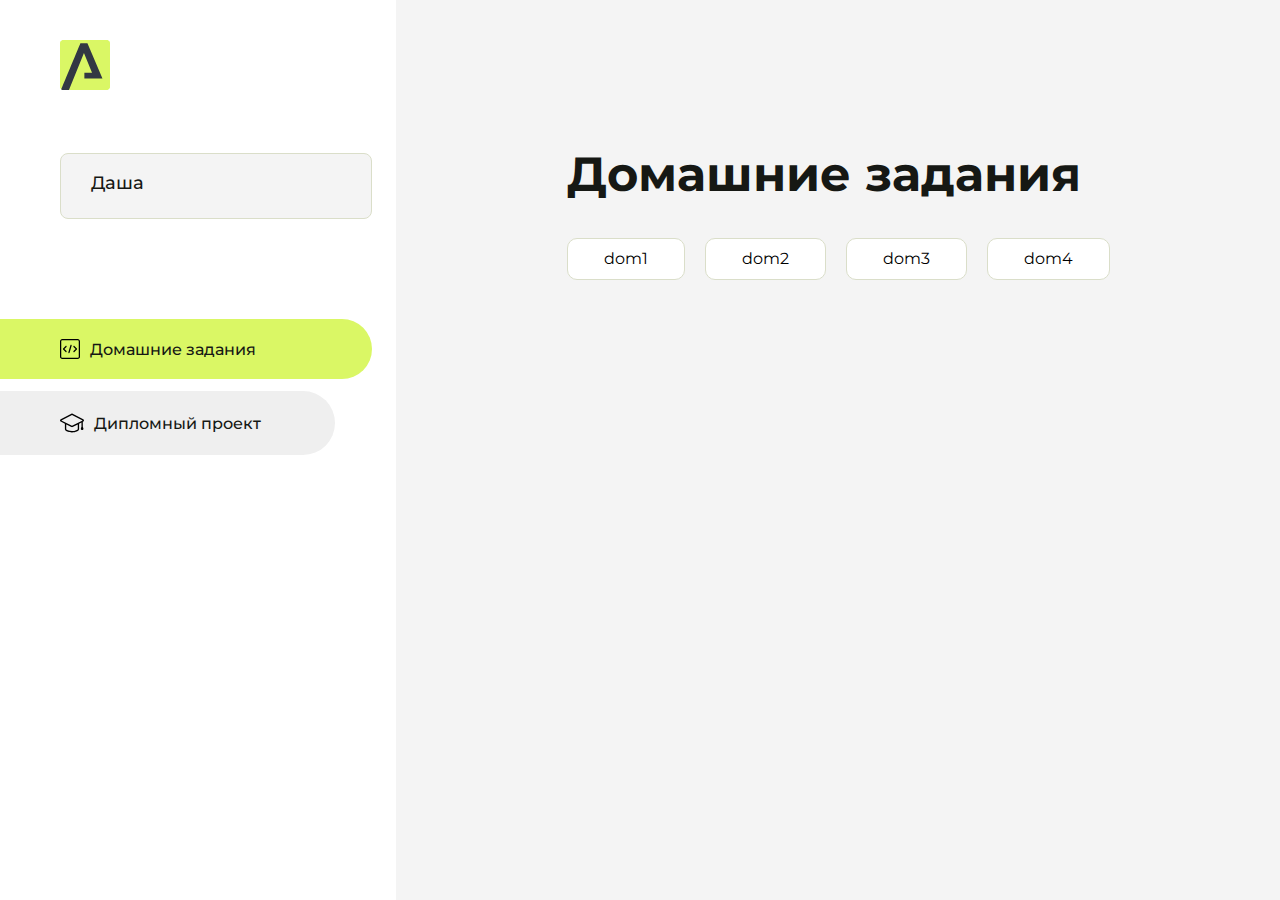
<file: index.html>
<!DOCTYPE html>
<html lang="en">
<head>
    <meta charset="UTF-8">
    <meta name="viewport" content="width=device-width, initial-scale=1.0">
    <title>Домашняя работа</title>
    <link rel="shortcut icon" href="src/logo.ico" type="image/x-icon">
    <link rel="preconnect" href="https://fonts.googleapis.com">
    <link rel="preconnect" href="https://fonts.gstatic.com" crossorigin>
    <link href="https://fonts.googleapis.com/css2?family=Montserrat:wght@400;500;700&family=Rubik:wght@500&display=swap"
          rel="stylesheet">
    <link rel="stylesheet" href="src/style.css">
</head>
<body id="body">
<div class="overlay" id="overlay"></div>
<div class="layout">
    <div class="burger" id="burger">
        <svg viewBox="0 0 24 24" fill="none" xmlns="http://www.w3.org/2000/svg">
            <g id="SVGRepo_bgCarrier" stroke-width="0"></g>
            <g id="SVGRepo_tracerCarrier" stroke-linecap="round" stroke-linejoin="round"></g>
            <g id="SVGRepo_iconCarrier">
                <path d="M4 18L20 18" stroke="#DAF765" stroke-width="2" stroke-linecap="round"></path>
                <path d="M4 12L20 12" stroke="#DAF765" stroke-width="2" stroke-linecap="round"></path>
                <path d="M4 6L20 6" stroke="#DAF765" stroke-width="2" stroke-linecap="round"></path>
            </g>
        </svg>
    </div>
    <aside class="sidebar" id="sidebar">
        <div class="sidebar__inner">
            <div class="logo">
                <svg width="50" height="50" viewBox="0 0 50 50" fill="none" xmlns="http://www.w3.org/2000/svg">
                    <g clip-path="url(#clip0_513_74730)">
                        <path d="M46.17 -0.257004H3.83C1.57281 -0.257004 -0.257 1.57281 -0.257 3.83V46.17C-0.257 48.4272 1.57281 50.257 3.83 50.257H46.17C48.4272 50.257 50.257 48.4272 50.257 46.17V3.83C50.257 1.57281 48.4272 -0.257004 46.17 -0.257004Z"
                              fill="#DAF765"/>
                        <path d="M24.375 38.4H42.461L27.441 3.1585H20.4355C20.4355 3.1585 6.7895 35.881 1.1945 49.294C2.015 50.0275 3.0945 50.257 3.6945 50.257H8.8445L23.954 13.07L32.0465 32.8285H24.375V38.4Z"
                              fill="#323843"/>
                    </g>
                    <defs>
                        <clipPath id="clip0_513_74730">
                            <rect width="50" height="50" fill="white"/>
                        </clipPath>
                    </defs>
                </svg>
            </div>
            <div class="sidebar__user">
                <div class="sidebar__name">Даша</div>
            </div>
            <div class="sidebar__tabs">
                <div class="sidebar__item">
                    <button class="sidebar__button active" id="tasks">
                        <svg xmlns="http://www.w3.org/2000/svg" width="20" height="20" viewBox="0 0 20 20" fill="none">
                            <g clip-path="url(#clip0_704_74543)">
                                <path d="M17.7083 20H2.29167C1.0275 20 0 18.9725 0 17.7083V2.29167C0 1.0275 1.0275 0 2.29167 0H17.7083C18.9725 0 20 1.0275 20 2.29167V17.7083C20 18.9725 18.9725 20 17.7083 20ZM2.29167 1.25C1.7175 1.25 1.25 1.7175 1.25 2.29167V17.7083C1.25 18.2825 1.7175 18.75 2.29167 18.75H17.7083C18.2825 18.75 18.75 18.2825 18.75 17.7083V2.29167C18.75 1.7175 18.2825 1.25 17.7083 1.25H2.29167Z"
                                      fill="black"/>
                                <path d="M6.04167 13.125C5.88167 13.125 5.72167 13.0642 5.6 12.9417L3.1 10.4417C2.85583 10.1975 2.85583 9.80167 3.1 9.5575L5.6 7.0575C5.84417 6.81333 6.24 6.81333 6.48417 7.0575C6.72833 7.30167 6.72833 7.6975 6.48417 7.94167L4.42583 10L6.48417 12.0583C6.72833 12.3025 6.72833 12.6983 6.48417 12.9425C6.36167 13.0642 6.20167 13.125 6.04167 13.125Z"
                                      fill="black"/>
                                <path d="M8.95833 14.1667C8.9 14.1667 8.84 14.1583 8.78167 14.1417C8.45083 14.0442 8.26083 13.6967 8.35833 13.3658L10.4417 6.28251C10.5392 5.95084 10.8892 5.76417 11.2175 5.85917C11.5483 5.95667 11.7383 6.30417 11.6408 6.63501L9.5575 13.7183C9.47833 13.9908 9.22833 14.1667 8.95833 14.1667Z"
                                      fill="black"/>
                                <path d="M13.9583 13.125C13.7983 13.125 13.6383 13.0642 13.5167 12.9417C13.2725 12.6975 13.2725 12.3017 13.5167 12.0575L15.575 9.99916L13.5167 7.94083C13.2725 7.69666 13.2725 7.30083 13.5167 7.05666C13.7608 6.81249 14.1567 6.81249 14.4008 7.05666L16.9008 9.55666C17.145 9.80083 17.145 10.1967 16.9008 10.4408L14.4008 12.9408C14.2783 13.0642 14.1183 13.125 13.9583 13.125Z"
                                      fill="black"/>
                            </g>
                            <defs>
                                <clipPath id="clip0_704_74543">
                                    <rect width="20" height="20" fill="white"/>
                                </clipPath>
                            </defs>
                        </svg>
                        <span>Домашние задания</span></button>
                </div>
                <div class="sidebar__item">
                    <button class="sidebar__button" id="diplom">
                        <svg xmlns="http://www.w3.org/2000/svg" width="24" height="24" viewBox="0 0 24 24" fill="none">
                            <g clip-path="url(#clip0_704_74553)">
                                <path d="M23.2628 10.5971C23.7176 10.365 24 9.90375 24 9.39337C24 8.883 23.7176 8.42175 23.2628 8.18962L12.6135 2.75362C12.2291 2.55824 11.7705 2.55787 11.3854 2.75399L0.736875 8.19C0.282375 8.42175 0 8.883 0 9.39337C0 9.90375 0.282375 10.365 0.736875 10.5971L4.89038 12.7177V18.2074C4.89038 19.8154 8.412 21.393 12 21.393C15.5884 21.393 19.1096 19.815 19.1096 18.2074V12.7174L21.4609 11.517V15.8017L20.901 17.2305C20.7409 17.6389 20.7934 18.0994 21.0405 18.4616C21.2876 18.8246 21.6979 19.041 22.1366 19.041C22.5754 19.041 22.9852 18.8246 23.2324 18.462C23.4795 18.099 23.532 17.6385 23.3719 17.2301L22.8124 15.8021V10.827L23.2628 10.5971ZM17.7623 18.1721C17.6198 18.6375 15.3491 20.0419 12 20.0419C8.65088 20.0419 6.38025 18.6375 6.2415 18.2074V12.3037L6.23887 12.3019C6.23812 12.057 6.1065 11.8207 5.87325 11.7019L1.3515 9.39337L12 3.95737L22.6489 9.39337L12 14.8294L5.87325 11.7019C5.54063 11.5331 4.6695 11.6674 4.5 12C4.33012 12.3322 4.55813 12.5479 4.89038 12.7177L11.3857 16.0331C11.5781 16.1314 11.7889 16.1805 12 16.1805C12.2107 16.1805 12.4222 16.1314 12.6146 16.0331L17.7593 13.407L17.7623 18.1721Z"
                                      fill="black"/>
                            </g>
                            <defs>
                                <clipPath id="clip0_704_74553">
                                    <rect width="24" height="24" fill="white"/>
                                </clipPath>
                            </defs>
                        </svg>
                        <span>Дипломный проект</span></button>
                </div>
            </div>
        </div>

    </aside>
    <div class="content">
        <div class="container">
            <div class="content__block" id="tasksBlock">
                <div class="content__title">Домашние задания</div>
                <ul class="content__list">
                    <li class="content__list-item">
                        <a href="dom1/index.html">dom1</a>
                    </li>
                    <li class="content__list-item">
                        <a href="dom2/index2.html">dom2</a>
                    </li>
                     <li class="content__list-item">
                        <a href="dom3/index3.html">dom3</a>
                    </li>
                    <li class="content__list-item">
                        <a href="dom4/index4.html">dom4</a>
                    </li>
                </ul>
            </div>
            <div class="content__block hidden" id="diplomBlock">
                <div class="content__title">Дипломный проект</div>
                <div class="content__list-diplom">
                    <a href="ПАПКА-С-НОМЕРОМ-УРОКА">Ссылка на ДЗ</a>
                </div>
                <div class="content__decor">
                    <div class="content__decor-text">Давай проверим, чему ты научился!</div>
                    <div class="content__decor-img">
                        <img src="src/decor.png" alt="decor">
                    </div>
                </div>
            </div>
        </div>
    </div>
</div>
<script src="src/index.js"></script>
</body>
</html>
</file>
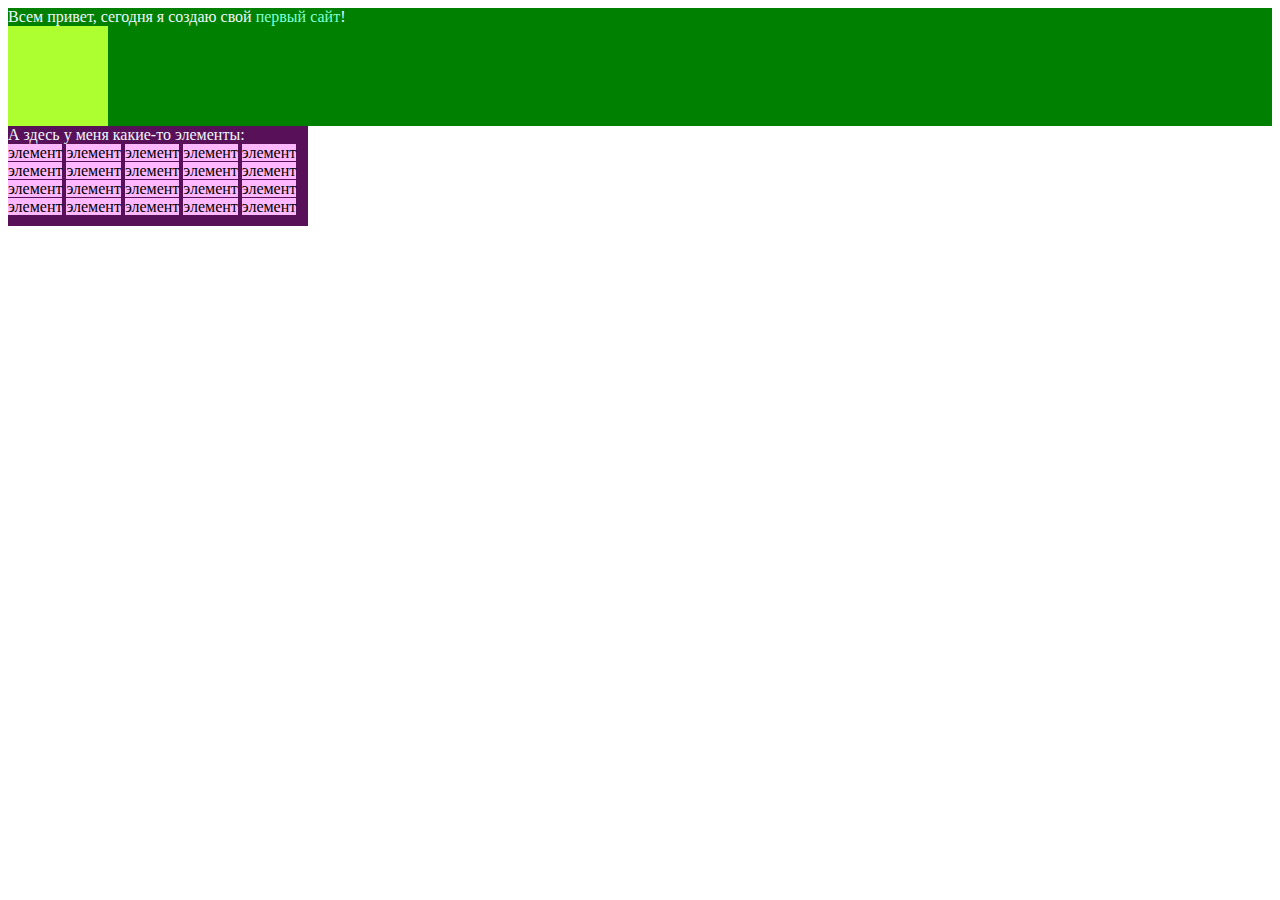
<file: dom1/index.html>
<!DOCTYPE html>
<html lang="en">
<head>
  <meta charset="UTF-8">
  <meta name="viewport" content="width=device-width, initial-scale=1.0">
  <title>Халупка</title>
  <style>
    .mantra1 {
      background: #008000;
      color: #f0f8ff;
    }
    .acccent {
      color: aquamarine;
    }
    .hard {
      background: greenyellow;
      width: 100px;
      height: 100px;
    }
    .mantra2 {
      background: #581158;
      color: #f0f8ff;
      width: 300px;
      height: 100px;
    }
    .hard2 {
      background: #ffb7ff;
      color: black;
    }

  </style>

</head>
<body>
  <div class="mantra1">
    Всем привет, сегодня я создаю свой <span class="acccent">первый сайт</span>!
    <div class="hard"></div>
  </div>
  <div class="mantra2">
    А здесь у меня какие-то элементы:
    <div>
      <span class="hard2">элемент</span>
      <span class="hard2">элемент</span>
      <span class="hard2">элемент</span>
      <span class="hard2">элемент</span>
      <span class="hard2">элемент</span>
      <span class="hard2">элемент</span>
      <span class="hard2">элемент</span>
      <span class="hard2">элемент</span>
      <span class="hard2">элемент</span>
      <span class="hard2">элемент</span>
      <span class="hard2">элемент</span>
      <span class="hard2">элемент</span>
      <span class="hard2">элемент</span>
      <span class="hard2">элемент</span>
      <span class="hard2">элемент</span>
      <span class="hard2">элемент</span>
      <span class="hard2">элемент</span>
      <span class="hard2">элемент</span>
      <span class="hard2">элемент</span>
      <span class="hard2">элемент</span> 
    </div>
  </div>
</html>
</file>
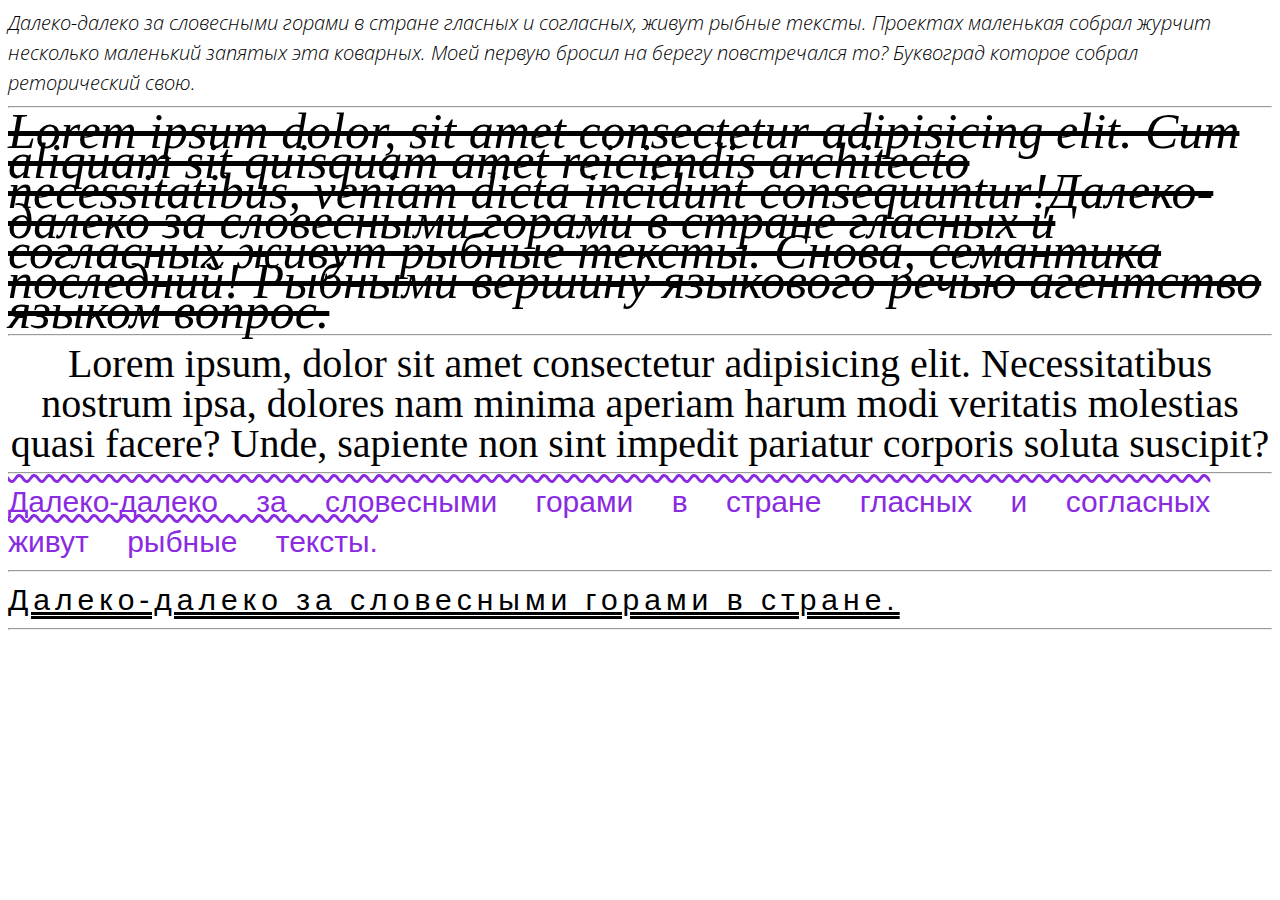
<file: dom3/index3.html>
<!DOCTYPE html>
<html lang="en">
<head>
  <meta charset="UTF-8">
  <meta name="viewport" content="width=device-width, initial-scale=1.0">
  <title>Халупка3</title>
  <link rel="preconnect" href="https://fonts.googleapis.com">
  <link rel="preconnect" href="https://fonts.gstatic.com" crossorigin>
  <link href="https://fonts.googleapis.com/css2?family=Open+Sans:ital,wght@0,300..800;1,300..800&display=swap" rel="stylesheet">
  <link rel="stylesheet" href="./css/style.css">
</head>
<body>
  <div class="homework">
    Далеко-далеко за словесными горами в стране гласных и согласных, живут рыбные тексты. Проектах маленькая собрал журчит несколько маленький запятых эта коварных. Моей первую бросил на берегу повстречался то? Буквоград которое собрал реторический свою.
  </div>
  <hr>
  <div class="homework2">Lorem ipsum dolor, sit amet consectetur adipisicing elit. Cum aliquam sit quisquam amet reiciendis architecto necessitatibus, veniam dicta incidunt consequuntur!Далеко-далеко за словесными горами в стране гласных и согласных живут рыбные тексты. Снова, семантика последний! Рыбными вершину языкового речью агентство языком вопрос.
  </div>
  <hr>
  <div class="homework3">
    Lorem ipsum, dolor sit amet consectetur adipisicing elit. Necessitatibus nostrum ipsa, dolores nam minima aperiam harum modi veritatis molestias quasi facere? Unde, sapiente non sint impedit pariatur corporis soluta suscipit?
  </div>
  <hr>
  <div class="homework4">
    Далеко-далеко за словесными горами в стране гласных и согласных живут рыбные тексты. 
  </div>
  <hr>
  <div class="homework5">
    Далеко-далеко за словесными горами в стране.
  </div>
  <hr>
</body>
</html>
</file>
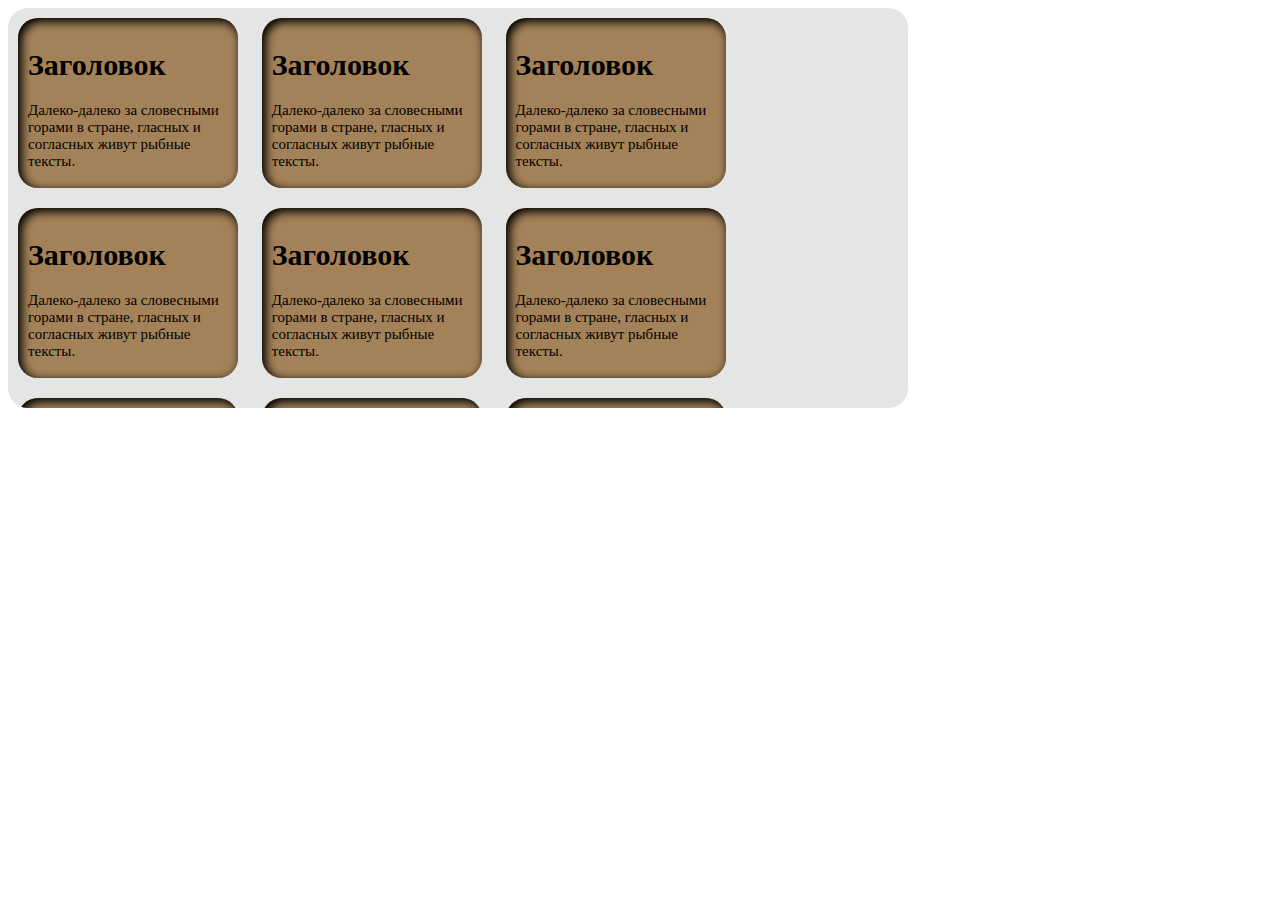
<file: dom4/index4.html>
<!DOCTYPE html>
<html lang="en">
<head>
  <meta charset="UTF-8">
  <meta name="viewport" content="width=device-width, initial-scale=1.0">
  <title>Халупка4</title>
  <link rel="stylesheet" href="./css/style.css">
</head>
<body>
  <div class="block1">
    <span class="inline2">
      <h1>Заголовок</h1>
      Далеко-далеко за словесными горами в стране, гласных и согласных живут рыбные тексты.
    </span>
    <span class="inline3">
      <h1>Заголовок</h1>
      Далеко-далеко за словесными горами в стране, гласных и согласных живут рыбные тексты.
    </span>
    <span class="inline4">
      <h1>Заголовок</h1>
      Далеко-далеко за словесными горами в стране, гласных и согласных живут рыбные тексты.
    </span>
    <span class="inline5">
      <h1>Заголовок</h1>
      Далеко-далеко за словесными горами в стране, гласных и согласных живут рыбные тексты.
    </span>
    <span class="inline6">
      <h1>Заголовок</h1>
      Далеко-далеко за словесными горами в стране, гласных и согласных живут рыбные тексты.
    </span>
    <span class="inline7">
      <h1>Заголовок</h1>
      Далеко-далеко за словесными горами в стране, гласных и согласных живут рыбные тексты.
    </span>
    <span class="inline8">
      <h1>Заголовок</h1>
      Далеко-далеко за словесными горами в стране, гласных и согласных живут рыбные тексты.
    </span>
    <span class="inline9">
      <h1>Заголовок</h1>
      Далеко-далеко за словесными горами в стране, гласных и согласных живут рыбные тексты.
    </span>
    <span class="inline10">
      <h1>Заголовок</h1>
      Далеко-далеко за словесными горами в стране, гласных и согласных живут рыбные тексты.
    </span>
  </div>
</body>
</html>
</file>
<file: src/style.css>
*{padding: 0;margin: 0;border: 0;}
*,*:before,*:after{-webkit-box-sizing: border-box;box-sizing: border-box;}
:focus,:active{outline: none;}
a:focus,a:active{outline: none;}
nav,footer,header,aside{display: block;}
html,body{
    height:100%;width:100%;
    font-size:100%;line-height:1;-ms-text-size-adjust:100%;-moz-text-size-adjust:100%;-webkit-text-size-adjust:100%;}
input,button,textarea{font-family:inherit;}
input::-ms-clear{display: none;}
button{cursor: pointer;}
button::-moz-focus-inner{padding:0;border:0;}
a,a:visited{text-decoration: none;}
a:hover{text-decoration: none;}
ul li{list-style: none;}
img{vertical-align: top;}
h1,h2,h3,h4,h5,h6{font-size:inherit;font-weight: inherit;}
a{color:inherit;}



body {
    font-family: "Montserrat",SansSerif;
    color: black;
}

body.overflow {
    overflow: hidden;
}



.layout {
    display: -webkit-box;
    display: -ms-flexbox;
    display: flex;
    min-height: 100vh;
}

.sidebar {
    padding: 40px 24px 40px 0;
    -ms-flex-negative: 0;
    flex-shrink: 0;
    background-color: white;
}



.content {
    -webkit-box-flex: 1;
    -ms-flex-positive: 1;
    flex-grow: 1;
    background-color: #F4F4F4;
}

.container {
    display: -webkit-box;
    display: -ms-flexbox;
    display: flex;
    -webkit-box-orient: vertical;
    -webkit-box-direction: normal;
    -ms-flex-direction: column;
    flex-direction: column;
    -webkit-box-pack: center;
    -ms-flex-pack: center;
    justify-content: center;
    -webkit-box-align: center;
    -ms-flex-align: center;
    align-items: center;
    padding: 150px 60px 80px 60px;
}


.logo {
    margin-left: 60px;
    margin-bottom: 60px;
}

.sidebar__user {
    background-color: #F4F4F4;
    padding: 20px 30px;
    margin-left: 60px;
    margin-bottom: 100px;
    border-radius: 8px;
    border: 1px solid #DADEC9;
}

.sidebar__name {
    color:#161814;
    font-size: 18px;
    font-weight: 500;
    margin-bottom: 6px;
}

.sidebar__text {
    color: #AFB1A7;
    font-size: 13px;
    font-weight: 400;
    line-height: 130%; /* 16.9px */
}

.sidebar__item {
    width: 372px;
}

.sidebar__button {
    display: -webkit-box;
    display: -ms-flexbox;
    display: flex;
    -webkit-box-align: center;
    -ms-flex-align: center;
    align-items: center;
    gap: 10px;
    padding: 20px 60px;
    margin-bottom: 12px;
    border-radius: 0px 100px 100px 0px;
    -webkit-transition: all .5s;
    -o-transition: all .5s;
    transition: all .5s;
    cursor: pointer;
    width: 90%;
    color:#161814;
    font-size: 16px;
    font-weight: 500;
}

.sidebar__button.active , .sidebar__button:hover {
    width: 100%;
    background-color: #DAF765;
}


.content__title {
    color: #161814;
    font-size: 48px;
    font-weight: 700;
    margin-bottom: 40px;
}

.content__list {
    display: -webkit-box;
    display: -ms-flexbox;
    display: flex;
    -webkit-box-align: center;
    -ms-flex-align: center;
    align-items: center;
    -ms-flex-wrap: wrap;
    flex-wrap: wrap;
    gap: 20px;
}



.content__list-item  {
    cursor: pointer;
    padding: 12px 18px;
    background-color: #fff;
    border-radius: 10px;
    border: 1px solid #DADEC9;
    -webkit-transition: all .3s;
    -o-transition: all .3s;
    transition: all .3s;
}

.content__list-item:hover,.content__list-diplom:hover {
    background-color: #AFB1A7;
}

li a {
    padding: 12px 18px;

}


.content__list-diplom {
    -webkit-transition: all .3s;
    -o-transition: all .3s;
    transition: all .3s;
    display: inline-block;
    padding: 12px 18px;
    background-color: #fff;
    border-radius: 10px;
    border: 1px solid #DADEC9;
}

.content__decor {
    display: -webkit-box;
    display: -ms-flexbox;
    display: flex;
    -webkit-box-align: center;
    -ms-flex-align: center;
    align-items: center;
}

.content__decor-text {
    color:#BEDD44;
    font-size: 36px;
    font-weight: 700;
    line-height: 110%; /* 39.6px */
}

.content__block {
    max-width: 1200px;
}

.content__block.hidden {
    display: none;
}

.content__decor-img img{
    width: 100%;
}

.burger {
    display: none;
    padding: 5px;
    position: fixed;
    top: 3%;
    right: 7%;
    width: 40px;
    height: 40px;
    background-color: #161814;
    border-radius: 50%;
    z-index: 10;
    border: 1px solid #DAF765;
}

@media (max-width: 768px) {
    .burger {
        display: block;
    }

    .sidebar {
        -webkit-transition: all .3s;
        -o-transition: all .3s;
        transition: all .3s;
        -webkit-transform: translateX(-100%);
        -ms-transform: translateX(-100%);
        transform: translateX(-100%);
        position: fixed;
        top: 0;
        left: 0;
        bottom: 0;
        z-index: 5;
    }

    .sidebar.show {
        -webkit-transform: translateX(0%);
        -ms-transform: translateX(0%);
        transform: translateX(0%);
    }

    .overlay {
        opacity: 0;
        pointer-events: none;
        -webkit-transition: all .3s;
        -o-transition: all .3s;
        transition: all .3s;
        position: absolute;
        top: 0;
        right: 0;
        left: 0;
        bottom: 0;
        z-index: 3;
        background-color: #000000e0;
    }

    .overlay.show {
        opacity: 1;
        pointer-events: all;
    }

    .container {
        padding: 40px 20px;
        min-height: 100%;
    }

    .content__decor {
        margin-top: 20px;
        -webkit-box-orient: vertical;
        -webkit-box-direction: normal;
        -ms-flex-direction: column;
        flex-direction: column;
    }
}

@media (max-width: 400px) {
    .sidebar__user {
        margin-left: 0;
    }
}
</file>
<file: dom3/css/style.css>
.homework {
  font-family: "Open Sans", "Arial", sans-serif;
  font-size: 20px;
  line-height: 30px;
  text-align: left;
  font-weight: 300;
  font-style: italic;
} 

.homework2 {
  font-family:"Times New Roman" serif;
  font-size: 50px;
  line-height: 30px;
  text-align: left;
  font-weight: 200;
  font-style: italic;
  text-decoration: line-through;
}

.homework3 {
  font-family:"Times New Roman" serif;
  font-size: 40px;
  line-height: 40px;
  text-align: center;
  font-weight: 400;
  font-style: normal;
  text-decoration: solid;
}

.homework4 {
  font-family:"BBH Sans Hegarty", sans-serif;
  font-size: 30px;
  line-height: 40px;
  text-align: left;
  font-weight: 200;
  font-style: normal;
  text-decoration: overline wavy;
  color: blueviolet;
  word-spacing: 30px;
  
}

.homework5 {
  font-family:"Montserrat", sans-serif;
  font-size: 30px;
  line-height: 40px;
  text-align: left;
  font-weight: 100;
  font-style: normal;
  text-decoration: underline double;
  letter-spacing: 5px;
}
</file>
<file: dom4/css/style.css>
.block1 {
  background-color: #e4e6e6;
  font-size: 15px;
  height: 400px;
  width: 900px;
  overflow: auto;
  border-radius: 20px;
}

.inline2 {
  background-color: #a48259;
  margin: 10px;
  padding: 10px;
  border-radius: 20px;
  box-shadow: inset 3px 3px 10px 1px  ;
  display: inline-block;
  height: 150px;
  width: 200px;
}

.inline3 {
  background-color: #a48259;
  margin: 10px;
  padding: 10px;
  border-radius: 20px;
  box-shadow: inset 3px 3px 10px 1px  ;
  display: inline-block;
  height: 150px;
  width: 200px;
}

.inline4 {
  background-color: #a48259;
  margin: 10px;
  padding: 10px;
  border-radius: 20px;
  box-shadow: inset 3px 3px 10px 1px  ;
  display: inline-block;
  height: 150px;
  width: 200px;
}

.inline5 {
  background-color: #a48259;
  margin: 10px;
  padding: 10px;
  border-radius: 20px;
  box-shadow: inset 3px 3px 10px 1px  ;
  display: inline-block;
  height: 150px;
  width: 200px;
}

.inline6 {
  background-color: #a48259;
  margin: 10px;
  padding: 10px;
  border-radius: 20px;
  box-shadow: inset 3px 3px 10px 1px  ;
  display: inline-block;
  height: 150px;
  width: 200px;
}

.inline7 {
  background-color: #a48259;
  margin: 10px;
  padding: 10px;
  border-radius: 20px;
  box-shadow: inset 3px 3px 10px 1px  ;
  display: inline-block;
  height: 150px;
  width: 200px;
}

.inline8 {
  background-color: #a48259;
  margin: 10px;
  padding: 10px;
  border-radius: 20px;
  box-shadow: inset 3px 3px 10px 1px  ;
  display: inline-block;
  height: 150px;
  width: 200px;
}

.inline9 {
  background-color: #a48259;
  margin: 10px;
  padding: 10px;
  border-radius: 20px;
  box-shadow: inset 3px 3px 10px 1px  ;
  display: inline-block;
  height: 150px;
  width: 200px;
}

.inline10 {
  background-color: #a48259;
  margin: 10px;
  padding: 10px;
  border-radius: 20px;
  box-shadow: inset 3px 3px 10px 1px  ;
  display: inline-block;
  height: 150px;
  width: 200px;
}
</file>
